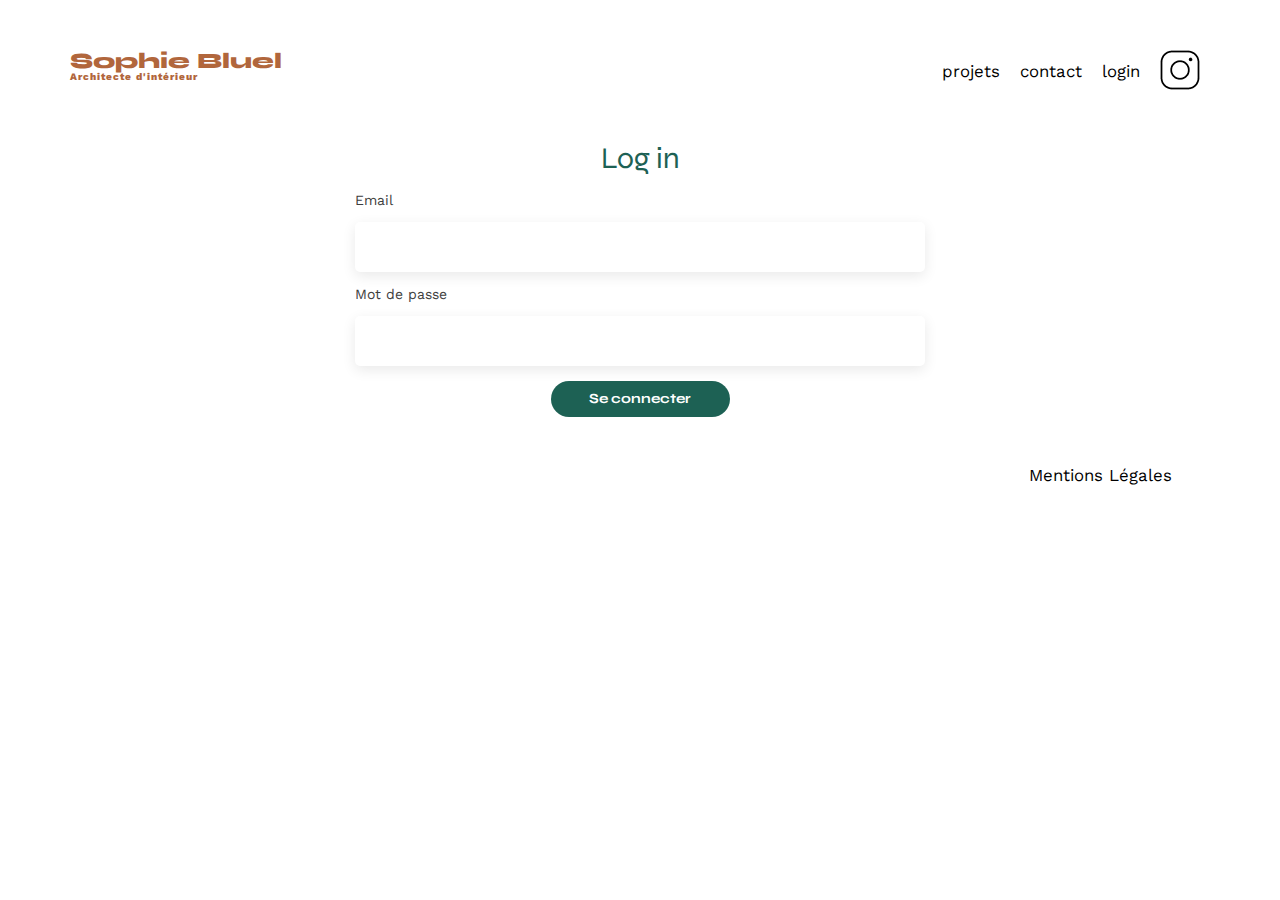
<file: FrontEnd/login.html>
<!DOCTYPE html>
<html lang="fr">
<head>
    <meta charset="UTF-8">
    <title>Connexion - Sophie Bluel</title>
    <meta name="viewport" content="width=device-width, initial-scale=1.0">
    <link rel="preconnect" href="https://fonts.googleapis.com">
    <link rel="preconnect" href="https://fonts.gstatic.com" crossorigin>
    <link href="https://fonts.googleapis.com/css2?family=Syne:wght@700;800&family=Work+Sans&display=swap" rel="stylesheet">
    <link rel="stylesheet" href="./assets/main.css">
    
</head>
<body>
    <header>
        <h1>Sophie Bluel <span>Architecte d'intérieur</span></h1>
        <nav>
            <ul>
                <li>projets</li>
                <li>contact</li>
                <li>login</li>
                <li><img src="./assets/icons/instagram.png" alt="Instagram"></li>
            </ul>
        
        </nav>
    </header>
    <main>
        <section id="login">
            <h2>Log in</h2>
            <form id="login-form">
                <label for="email">Email</label>
                <input type="email" id="email" name="email" required>
                <label for="password">Mot de passe</label>
                <input type="password" id="password" name="password" required>
                <button type="submit">Se connecter</button>
            </form>
            <p id="error-message" style="color: red; display: none; margin-top: 20px ;">Email ou mot de passe incorrect</p>
        </section>
    </main>
    <footer>
        <nav>
            <ul>
                <li>Mentions Légales</li>
            </ul>
        </nav>
    </footer>
    <script src="./assets/auth.js"></script>
</body>
</html>
</file>
<file: FrontEnd/assets/main.css>
@import url('banner.css');
@import url('edditmodal.css');
@import url('filters.css');
@import url('login.css');
@import url('modal.css');
@import url('style.css');
</file>
